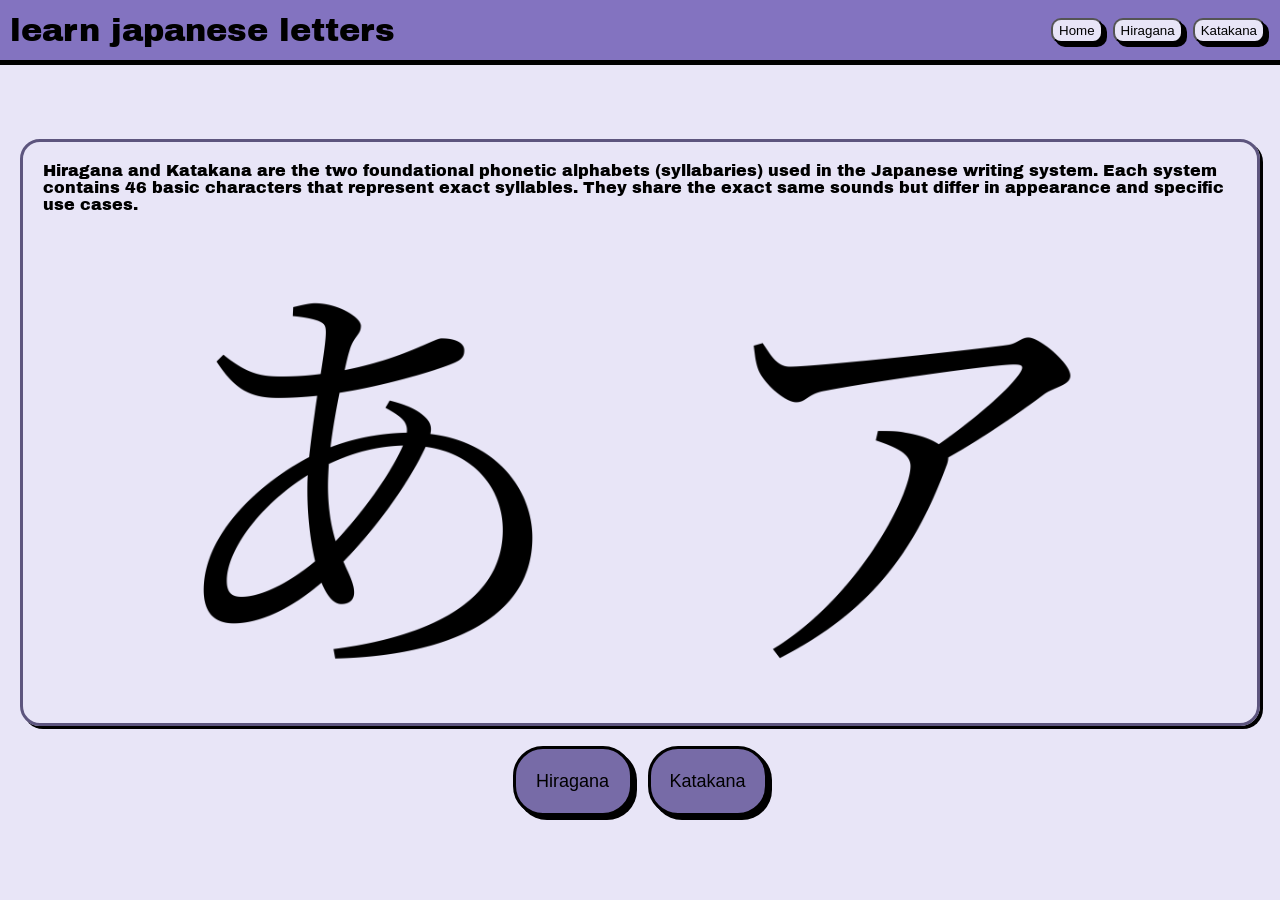
<file: index.html>
<!doctype html>
<html>
  <head>
    <title>learn japanese letters</title>
    <link rel="stylesheet" href="home.css" />
    <link rel="icon" href="imges/aaaa.jpeg" />
    <link rel="preconnect" href="https://fonts.googleapis.com" />
    <link rel="preconnect" href="https://fonts.gstatic.com" crossorigin />
    <link rel="preconnect" href="https://fonts.googleapis.com">
<link rel="preconnect" href="https://fonts.gstatic.com" crossorigin>
<link href="https://fonts.googleapis.com/css2?family=Archivo+Black&family=Black+Ops+One&display=swap" rel="stylesheet">
    <link
      href="https://fonts.googleapis.com/css2?family=Archivo+Black&display=swap"
      rel="stylesheet"
    />
  </head>
  <body>
    <div class="tobbar">
      <p id="ljl" align="left">learn japanese letters</p>
      <nav class="tnav">
        <a href="index.html" id="home">
          <button class="up">Home</button>
        </a>
        <a href="hiragana.html" id="hera">
          <button class="up">Hiragana</button>
        </a>
        <a href="katakana.html" id="kata">
          <button class="up">Katakana</button>
        </a>
      </nav>
    </div>
    <br />
    <br />
    <br />
    <div class="info">
      <p id="des">
        Hiragana and Katakana are the two foundational phonetic alphabets
        (syllabaries) used in the Japanese writing system. Each system contains
        46 basic characters that represent exact syllables. They share the exact
        same sounds but differ in appearance and specific use cases.
      </p>
      <br />
      <br />
      <div id="hk">
        <div id="hll">
          <img src="imges/Hiragana_letter_A.svg.png" />
        </div>
        <div id="kll">
          <img src="imges/Katakana_letter_A.svg.png" />
        </div>
      </div>
    </div>
    <div class="buttons">
      <div>
        <a href="hiragana.html">
          <button class="hp">Hiragana</button>
        </a>
      </div>

      <div>
        <a href="katakana.html">
          <button class="hp">Katakana</button>
        </a>
      </div>
    </div>
  </body>
</html>
</file>
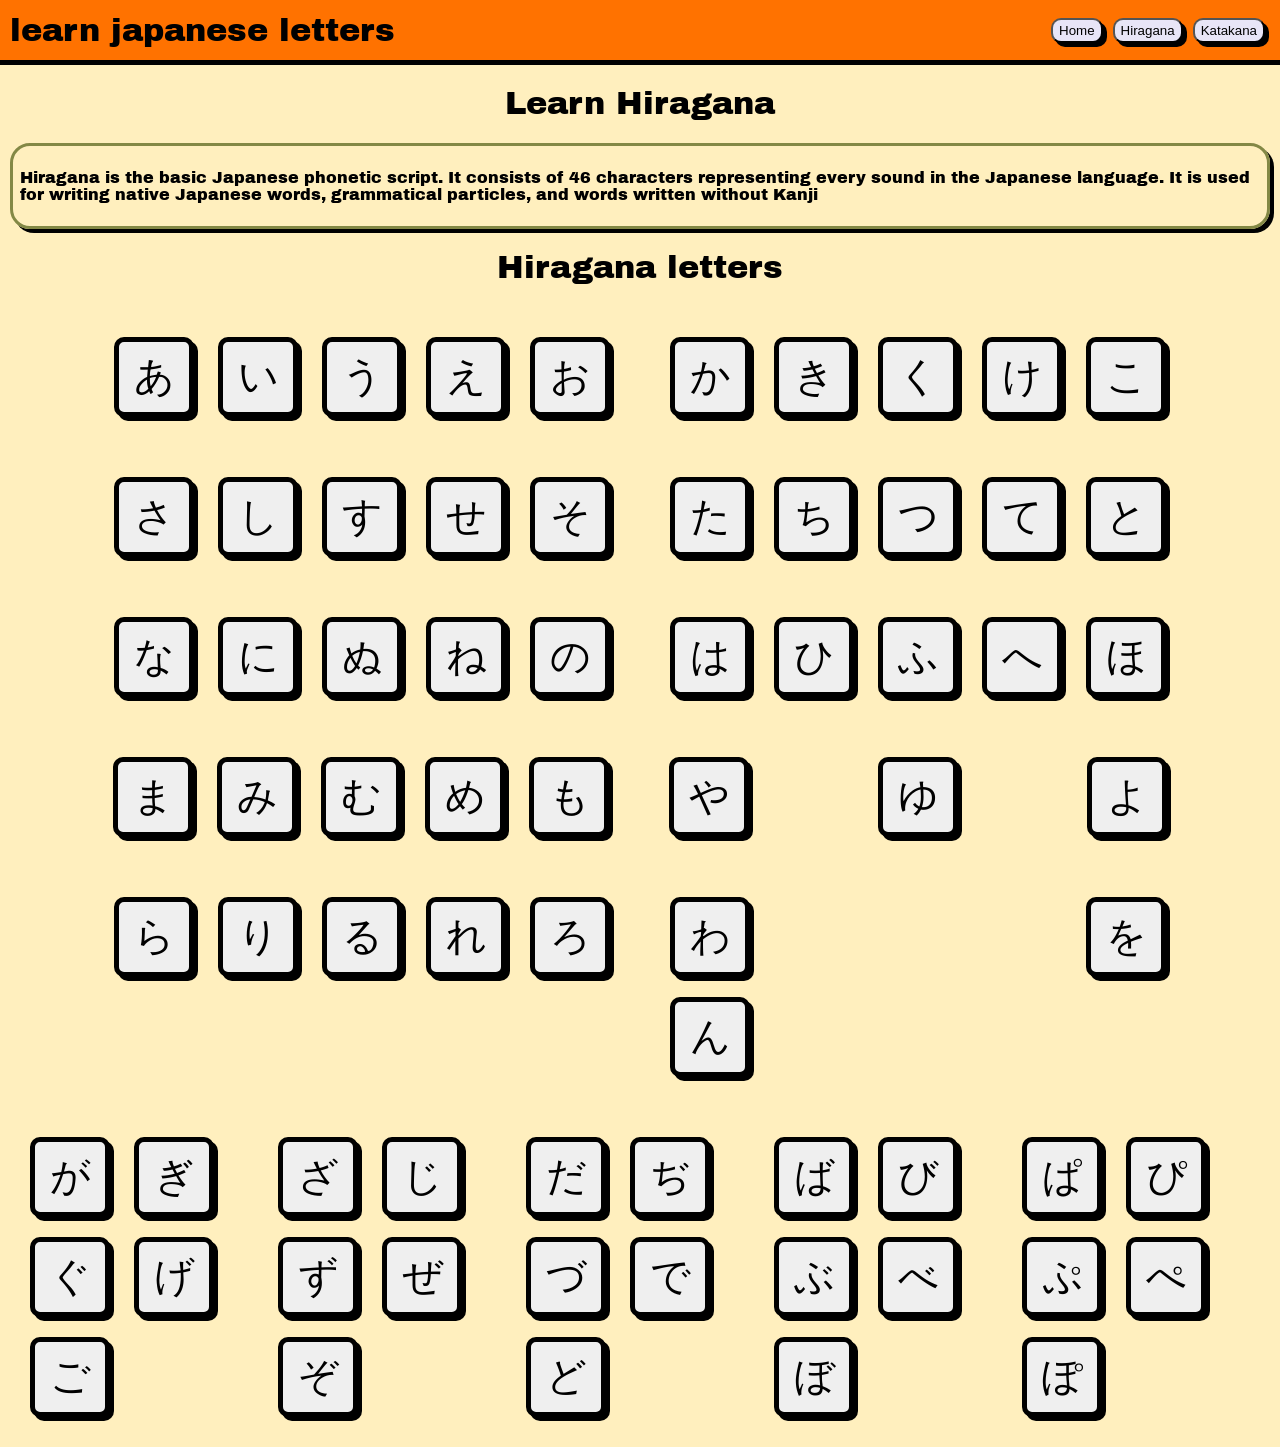
<file: hiragana.html>
<!DOCTYPE html>
<html>
    <head>
        <title>hiragana</title>
        <link rel="icon" href="imges/Hiragana_letter_A.svg.png">
        <link rel="stylesheet" href="hira&kana.css">
        <link rel="preconnect" href="https://fonts.googleapis.com" />
    <link rel="preconnect" href="https://fonts.gstatic.com" crossorigin />
    <link rel="preconnect" href="https://fonts.googleapis.com">
<link rel="preconnect" href="https://fonts.gstatic.com" crossorigin>
<link href="https://fonts.googleapis.com/css2?family=Archivo+Black&family=Black+Ops+One&display=swap" rel="stylesheet">
<link rel="preconnect" href="https://fonts.googleapis.com">
<link rel="preconnect" href="https://fonts.gstatic.com" crossorigin>
<link href="https://fonts.googleapis.com/css2?family=Archivo+Black&family=Black+Ops+One&family=Bungee&display=swap" rel="stylesheet">
<link rel="preconnect" href="https://fonts.googleapis.com">
<link rel="preconnect" href="https://fonts.gstatic.com" crossorigin>
<link href="https://fonts.googleapis.com/css2?family=Archivo+Black&family=Black+Ops+One&family=Bungee&family=Dela+Gothic+One&display=swap" rel="stylesheet">
    <link
      href="https://fonts.googleapis.com/css2?family=Archivo+Black&display=swap"
      rel="stylesheet">

    </head>
    <body>
        <div class="tobbar">
      <p id="ljl" align="left">learn japanese letters</p>
      <nav class="tnav">
        <a href="index.html" id="home">
          <button class="up">Home</button>
        </a>
        <a href="hiragana.html" id="hera">
          <button class="up">Hiragana</button>
        </a>
        <a href="katakana.html" id="kata">
          <button class="up">Katakana</button>
        </a>
      </nav>
        </div>



  <h1 align="center" id="lh">Learn Hiragana</h1>

    <div class="infoa">

    
     <p id="hi">Hiragana is the basic Japanese phonetic script. It consists of 46 characters representing every sound in the Japanese language. It is used for writing native Japanese words, grammatical particles, and words written without Kanji</p>
    </div>
     


<h1 id="lll" align="center">Hiragana letters</h1>

<div class="letters">
        <div class="a">
  <button class="alpha">あ</button>
  <button class="alpha">い</button>
  <button class="alpha">う</button>
  <button class="alpha">え</button>
  <button class="alpha">お</button>
  </div>
  <div class="k">
  <button class="alpha">か</button>
  <button class="alpha">き</button>
  <button class="alpha">く</button>
  <button class="alpha">け</button>
  <button class="alpha">こ</button>
  </div>
  <div class="s">
  <button class="alpha">さ</button>
  <button class="alpha">し</button>
  <button class="alpha">す</button>
  <button class="alpha">せ</button>
  <button class="alpha">そ</button>
  </div>
  <div class="t">
  <button class="alpha">た</button>
  <button class="alpha">ち</button>
  <button class="alpha">つ</button>
  <button class="alpha">て</button>
  <button class="alpha">と</button>
   </div>
    <div class="n">
  <button class="alpha">な</button>
  <button class="alpha">に</button>
  <button class="alpha">ぬ</button>
  <button class="alpha">ね</button>
  <button class="alpha">の</button>
  </div>
  <div class="h">
  <button class="alpha">は</button>
  <button class="alpha">ひ</button>
  <button class="alpha">ふ</button>
  <button class="alpha">へ</button>
  <button class="alpha">ほ</button>
  </div>
  <div class="m">
  <button class="alpha">ま</button>
  <button class="alpha">み</button>
  <button class="alpha">む</button>
  <button class="alpha">め</button>
  <button class="alpha">も</button>
  </div>
  <div class="y">
  <button class="alpha">や</button>
  <button class="alpha">ゆ</button>
  <button class="alpha">よ</button>
</div>
  <div class="r">
  <button class="alpha">ら</button>
  <button class="alpha">り</button>
  <button class="alpha">る</button>
  <button class="alpha">れ</button>
  <button class="alpha">ろ</button>
  </div>
  <div class="wn">
  <div class="w">
  <button  class="alpha" id="wa">わ</button>
  <button  class="alpha" id="wo">を</button>
  </div>
  
  
  <div class="nn">
  <button class="alpha">ん</button>
  </div>
  </div>
  <div class="ooo">
   <div class="g">
   <button class="alpha">が</button>
   <button class="alpha">ぎ</button>
    <button class="alpha">ぐ</button>
   <button class="alpha">げ</button>
   <button class="alpha">ご</button>
   </div>
   <div class="z">
   <button class="alpha">ざ</button>
   <button class="alpha">じ</button>
    <button class="alpha">ず</button>
   <button class="alpha">ぜ</button>
   <button class="alpha">ぞ</button>
   </div>
   <div class="d">
   <button class="alpha">だ</button>
   <button class="alpha">ぢ</button>
   <button class="alpha">づ</button>
   <button class="alpha">で</button>
   <button class="alpha">ど</button>
   </div>
   <div class="b">
   <button class="alpha">ば</button>
    <button class="alpha">び</button>
   <button class="alpha">ぶ</button>
   <button class="alpha">べ</button>
   <button class="alpha">ぼ</button>
   </div>
    <div class="p">
   <button class="alpha">ぱ</button>
   <button class="alpha">ぴ</button>
   <button class="alpha">ぷ</button>
   <button class="alpha">ぺ</button>
   <button class="alpha">ぽ</button>
   </div>
   </div>
   </div>
   

      



    <audio id="audio-player"></audio>

      <script>
    const buttons = document.querySelectorAll('.letters .alpha');
    const audioPlayer = document.getElementById('audio-player');

    buttons.forEach(button => {
        button.addEventListener('click', (e) => {
            e.preventDefault(); 
            
            const letter = button.innerText.trim(); 
            
            // تعديل علامات الاقتباس هنا إلى Backticks (``)
            audioPlayer.src = `audios/${letter}.mp3`; 
            audioPlayer.currentTime = 0; 
            audioPlayer.play().catch(error => console.log("Audio play error:", error));
        });
    });
</script>
  
    
  </body>
</html>
</file>
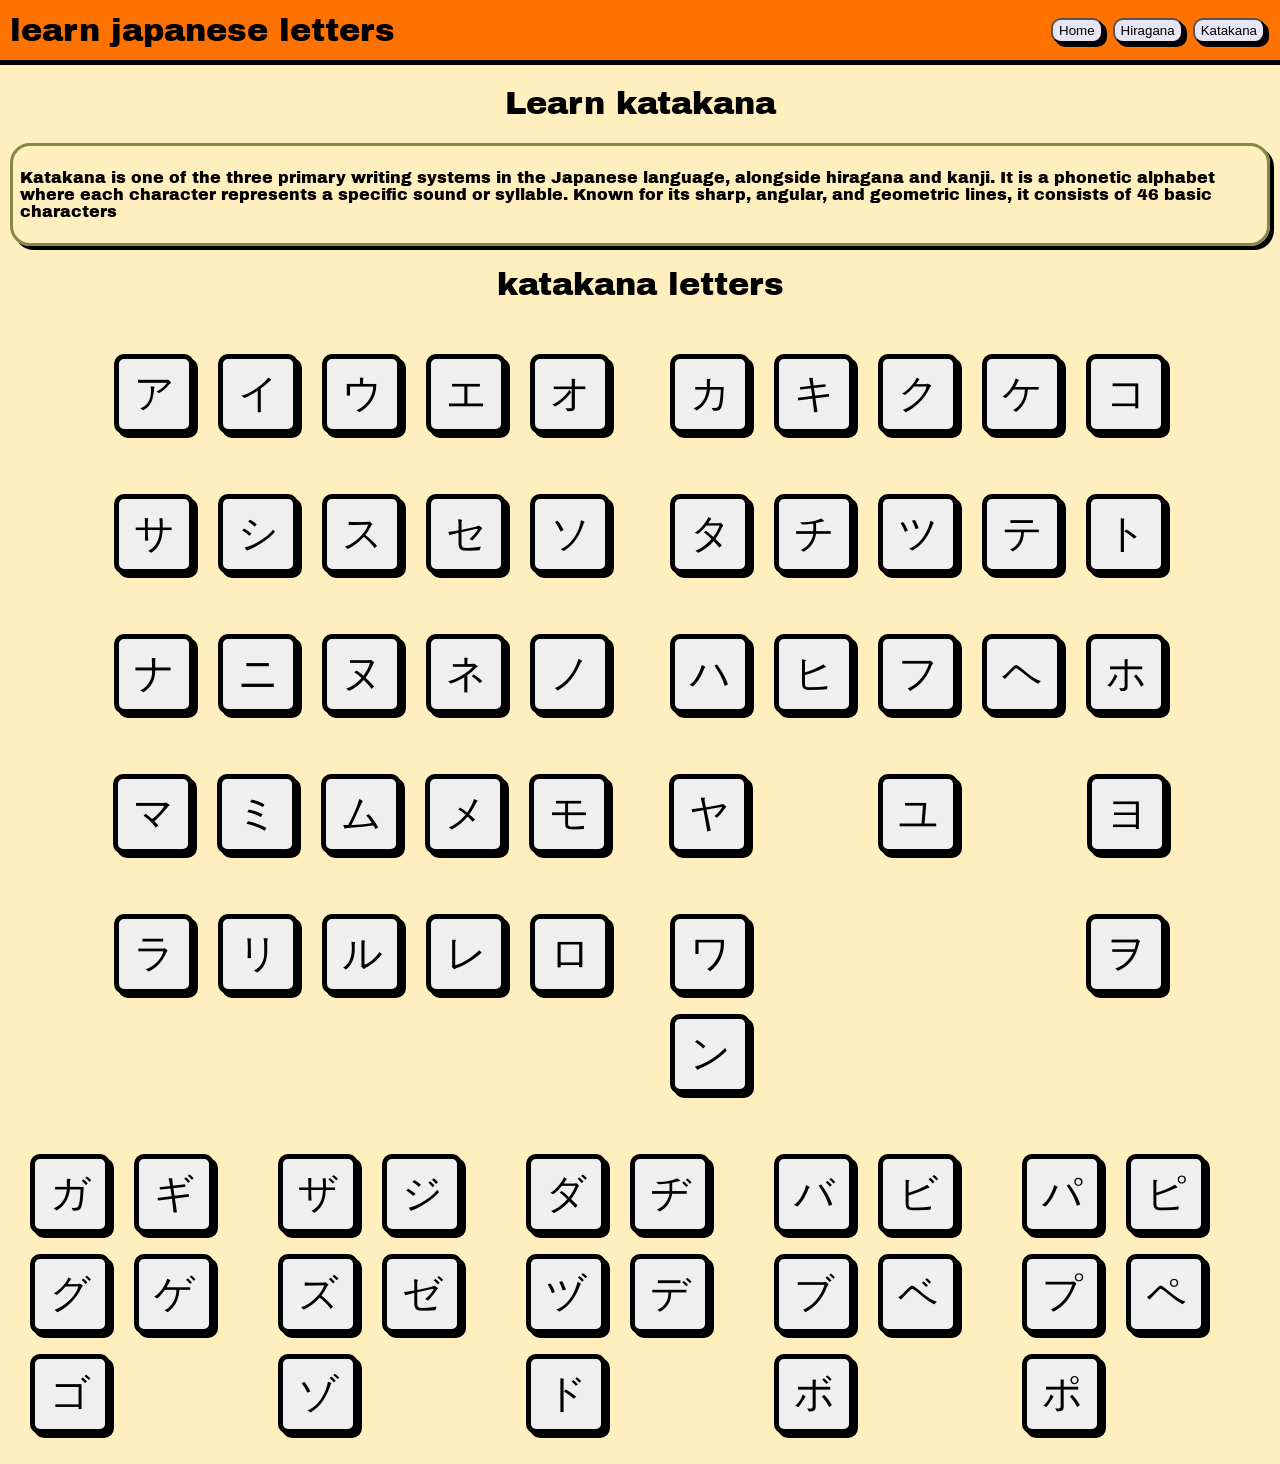
<file: katakana.html>
<!DOCTYPE html>
<html>
    <head>
        <title>katakana</title>
        <link rel="icon" href="imges/Katakana_letter_A.svg.png">
        <link rel="stylesheet" href="hira&kana.css">
        <link rel="preconnect" href="https://fonts.googleapis.com" />
    <link rel="preconnect" href="https://fonts.gstatic.com" crossorigin />
    <link rel="preconnect" href="https://fonts.googleapis.com">
<link rel="preconnect" href="https://fonts.gstatic.com" crossorigin>
<link href="https://fonts.googleapis.com/css2?family=Archivo+Black&family=Black+Ops+One&display=swap" rel="stylesheet">
<link rel="preconnect" href="https://fonts.googleapis.com">
<link rel="preconnect" href="https://fonts.gstatic.com" crossorigin>
<link href="https://fonts.googleapis.com/css2?family=Archivo+Black&family=Black+Ops+One&family=Bungee&display=swap" rel="stylesheet">
<link rel="preconnect" href="https://fonts.googleapis.com">
<link rel="preconnect" href="https://fonts.gstatic.com" crossorigin>
<link href="https://fonts.googleapis.com/css2?family=Archivo+Black&family=Black+Ops+One&family=Bungee&family=Dela+Gothic+One&display=swap" rel="stylesheet">
    <link
      href="https://fonts.googleapis.com/css2?family=Archivo+Black&display=swap"
      rel="stylesheet">

    </head>
    <body>
        <div class="tobbar">
      <p id="ljl" align="left">learn japanese letters</p>
      <nav class="tnav">
        <a href="index.html" id="home">
          <button class="up">Home</button>
        </a>
        <a href="hiragana.html" id="hera">
          <button class="up">Hiragana</button>
        </a>
        <a href="katakana.html" id="kata">
          <button class="up">Katakana</button>
        </a>
      </nav>
        </div>



  <h1 align="center" id="lh">Learn katakana</h1>

    <div class="infoa">

    
     <p id="hi">Katakana is one of the three primary writing systems in the Japanese language, alongside hiragana and kanji. It is a phonetic alphabet where each character represents a specific sound or syllable. Known for its sharp, angular, and geometric lines, it consists of 46 basic characters</p>
    </div>
     

<h1 id="lll" align="center">katakana letters</h1>


<div class="letters">
    <div class="a">
        <button class="alpha">ア</button>
        <button class="alpha">イ</button>
        <button class="alpha">ウ</button>
        <button class="alpha">エ</button>
        <button class="alpha">オ</button>
    </div>
    <div class="k">
        <button class="alpha">カ</button>
        <button class="alpha">キ</button>
        <button class="alpha">ク</button>
        <button class="alpha">ケ</button>
        <button class="alpha">コ</button>
    </div>
    <div class="s">
        <button class="alpha">サ</button>
        <button class="alpha">シ</button>
        <button class="alpha">ス</button>
        <button class="alpha">セ</button>
        <button class="alpha">ソ</button>
    </div>
    <div class="t">
        <button class="alpha">タ</button>
        <button class="alpha">チ</button>
        <button class="alpha">ツ</button>
        <button class="alpha">テ</button>
        <button class="alpha">ト</button>
    </div>
    <div class="n">
        <button class="alpha">ナ</button>
        <button class="alpha">ニ</button>
        <button class="alpha">ヌ</button>
        <button class="alpha">ネ</button>
        <button class="alpha">ノ</button>
    </div>
    <div class="h">
        <button class="alpha">ハ</button>
        <button class="alpha">ヒ</button>
        <button class="alpha">フ</button>
        <button class="alpha">ヘ</button>
        <button class="alpha">ホ</button>
    </div>
    <div class="m">
        <button class="alpha">マ</button>
        <button class="alpha">ミ</button>
        <button class="alpha">ム</button>
        <button class="alpha">メ</button>
        <button class="alpha">モ</button>
    </div>
    <div class="y">
        <button class="alpha">ヤ</button>
        <button class="alpha">ユ</button>
        <button class="alpha">ヨ</button>
    </div>
    <div class="r">
        <button class="alpha">ラ</button>
        <button class="alpha">リ</button>
        <button class="alpha">ル</button>
        <button class="alpha">レ</button>
        <button class="alpha">ロ</button>
    </div>
    <div class="wn">
        <div class="w">
            <button class="alpha" id="wa">ワ</button>
            <button class="alpha" id="wo">ヲ</button>
        </div>
        <div class="nn">
            <button class="alpha">ン</button>
        </div>

    </div>
    <div class="ooo">
       <div class="g">
  <button class="alpha">ガ</button>
  <button class="alpha">ギ</button>
  <button class="alpha">グ</button>
  <button class="alpha">ゲ</button>
  <button class="alpha">ゴ</button>
       </div>
    <div class="z">
  <button class="alpha">ザ</button>
  <button class="alpha">ジ</button>
  <button class="alpha">ズ</button>
  <button class="alpha">ゼ</button>
  <button class="alpha">ゾ</button>
  </div>
   <div class="d">
  <button class="alpha">ダ</button>
  <button class="alpha">ヂ</button>
  <button class="alpha">ヅ</button>
  <button class="alpha">デ</button>
  <button class="alpha">ド</button>
  </div>
   <div class="b">
  <button class="alpha">バ</button>
  <button class="alpha">ビ</button>
  <button class="alpha">ブ</button>
  <button class="alpha">ベ</button>
  <button class="alpha">ボ</button>
  </div>
   <div class="p">
  <button class="alpha">パ</button>
  <button class="alpha">ピ</button>
  <button class="alpha">プ</button>
  <button class="alpha">ペ</button>
  <button class="alpha">ポ</button>
  </div>
  </div>
 </div>

      



    <audio id="audio-player"></audio>

  <script>
    const buttons = document.querySelectorAll('.letters .alpha');
    const audioPlayer = document.getElementById('audio-player');

    buttons.forEach(button => {
        button.addEventListener('click', (e) => {
            e.preventDefault(); 
            
            const letter = button.innerText.trim(); 
            
            // تعديل علامات الاقتباس هنا إلى Backticks (``)
            audioPlayer.src = `audios/${letter}.mp3`; 
            audioPlayer.currentTime = 0; 
            audioPlayer.play().catch(error => console.log("Audio play error:", error));
        });
    });
</script>
    
  </body>
</html>
</file>
<file: home.css>
*{
    margin: 0;

    max-width: 100%;
}
body{
   overflow-x: hidden;
    background-color: #E8E5F7;
    margin: 0px;
    padding: 0px;
    width: 100%;
}
.tobbar{
   height :60px;
    background-color:#8373c0;
    margin:0px;
    padding-top: px;
    padding-left: 10px;
    align-content: center;
    display: flex;
    justify-content:space-between ;
    align-items: center;
    border-bottom: 5px solid #000000;
}
#ljl{
   
    display: flex;
    white-space: nowrap;
    font-size: clamp(1rem, 4vw, 2rem);
   
  font-family: "Archivo Black", sans-serif;
  font-weight: 400;
  font-style: normal;
  

}
.tnav{
   
    padding-right: 15px;
    display: flex;
    justify-content: space-between;
   gap: 10px;

}

.up{
    height: 25px;
  border-radius: 10px;
  background-color: #E8E5F7;
   box-shadow: 4px 4px #000000;
   
}
.up:hover{
  
  background-color: #827c9e;
}
.up:active{
 box-shadow: none;
 transform: translate(4px, 4px);

}
.info{
    border-radius:20px;
    border: solid #5d557e ;
    padding: 20px;
    display: flex;
    margin: 20px;
    justify-content: center;
    flex-direction: column;
    box-shadow: 3px 3px #000000;
}

#des{
  
  font-family: "Archivo Black", sans-serif;
  font-weight: 400;
  font-style: normal;


}
#hk{
  display: flex;
   padding-right: 100px;
  padding-left: 100px;
  justify-content: space-between;
}
.buttons{
  display: flex;
  justify-content: center;
  gap: 15px;
  align-items: center;
  width: 100%;
   
}  
.hp{
  height: 70px;
  border-radius: 30px;
  border: solid #000000;
  background-color: #776ba7;
  font-size: large;
  box-shadow: 4px 4px #000000;
  flex-shrink: 0px;
  min-width: 120px;


}
.hp:hover{
 background-color: #302c41;

}
.hp:active{
  box-shadow: none;
  transform: translate(4px, 4px );

}
#hll{
  max-width: 450px;
}
#kll{
  max-width: 450px;
}
</file>
<file: hira&kana.css>
body{
    padding: 0px;
    margin: 0px;
    background-color: #ffefbe;
}
.tobbar{
   height :60px;
    background-color:  #ff7200;
    margin:0px;
    padding-top: px;
    padding-left: 10px;
    align-content: center;
    display: flex;
    justify-content:space-between ;
    align-items: center;
    border-bottom: 5px solid #000000;
}
#ljl{
   
    display: flex;
    white-space: nowrap;
    font-size: clamp(1rem, 4vw, 2rem);
   
  font-family: "Archivo Black", sans-serif;
  font-weight: 400;
  font-style: normal;
  

}
.tnav{
   
    padding-right: 15px;
    display: flex;
    justify-content: space-between;
   gap: 10px;
   
}

.up{
    height: 25px;
  border-radius: 10px;
  background-color: #E8E5F7;
   box-shadow: 4px 4px #000000;
   
}
.up:hover{
  
  background-color: #925829;
}
.up:active{
 box-shadow: none;
 transform: translate(4px, 4px);

}
.infoa{
    border: solid #838845;
    border-radius: 20px;
    margin: 10px;
    padding: 7px;
    box-shadow: 4px 4px #000000;
}
#hi{
    font-family: "Archivo Black", sans-serif;
  font-weight: 400;
  font-style: normal;

}
#lh{
    
  font-family: "Archivo Black", sans-serif;
  font-weight: 400;
  font-style: normal;


}
.alpha {
    
    display: inline-flex; 
    flex-direction: row;
    border: 5px solid ;
    border-radius: 10px;
    height: 80px;
    width: 80px;
    align-items: center;
    justify-content: center;
    margin: 10px;

    font-size: 40px;
    
   font-family: "Archivo Black", sans-serif;
   font-weight: 400;
   font-style: normal;
  box-shadow: #000000 4px 4px;
}
.alpha:hover{
  cursor: pointer;
}
.alpha:active{
 box-shadow: none;
 transform: translate(4px, 4px);

}
.infoa{
  display: flex;
  align-items: center;
}
.letters{
 display:flex;
 flex-direction: row;
 justify-content: center;
 gap: 40px;
 flex-wrap: wrap;
 padding: 20px;

}

.y{
  display: flex;
 gap: 109px;
 flex-wrap: wrap;
}
.w{
display: flex;

 flex-wrap: wrap;
 justify-content: center;
 align-items: center;
 gap: 316px;
}
#lll{
  font-family: "Archivo Black", sans-serif;
  font-weight: 400;
  font-style: normal;

}
.ooo{
  display: flex;
  justify-content: center;
  align-items: center;
}
</file>
